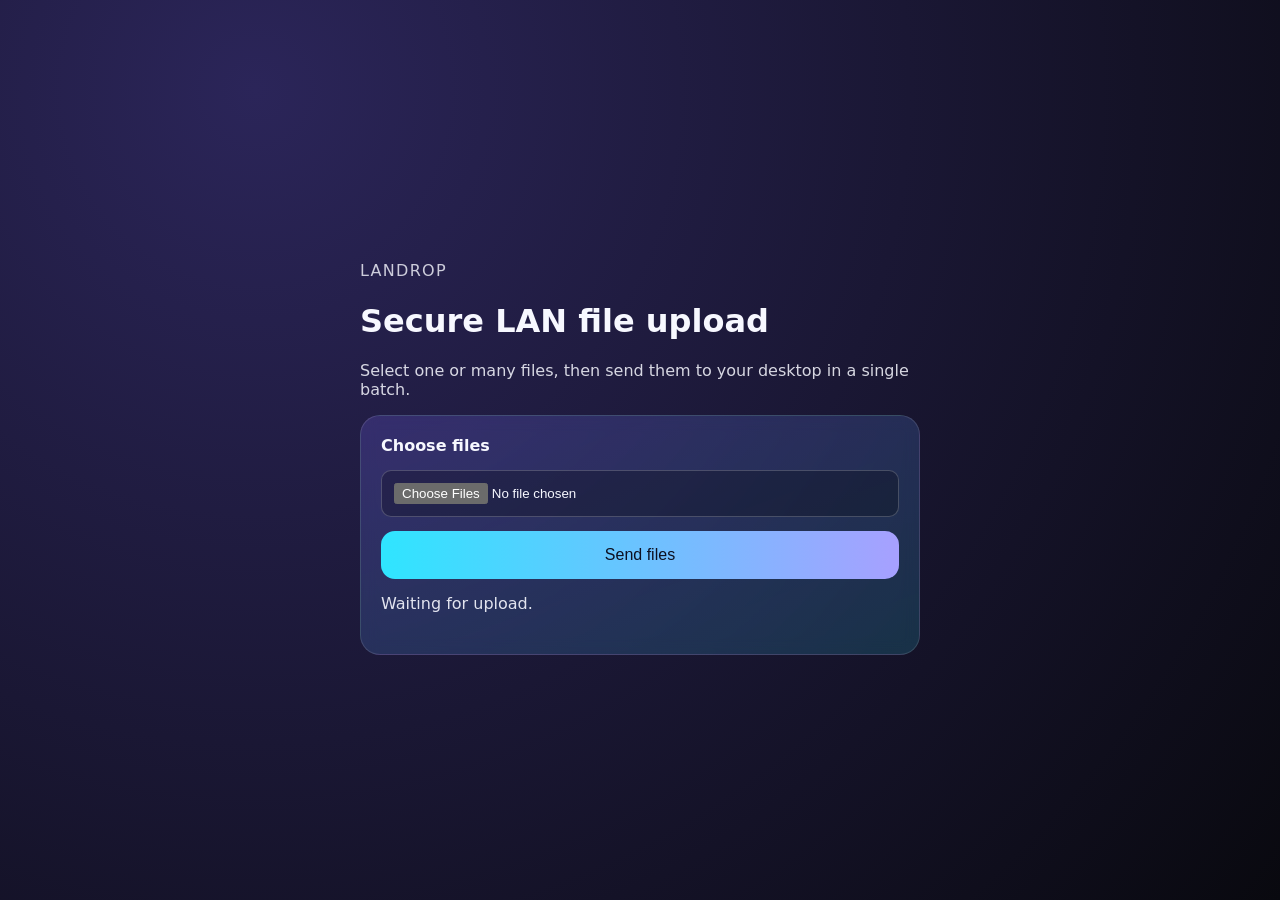
<file: index.html>
<!doctype html>
<html lang="en">
  <head>
    <meta charset="UTF-8" />
    <meta name="viewport" content="width=device-width, initial-scale=1.0" />
    <title>LanDrop Upload</title>
    <link rel="stylesheet" href="frontend.css" />
  </head>
  <body>
    <main class="app">
      <header>
        <p class="eyebrow">LanDrop</p>
        <h1>Secure LAN file upload</h1>
        <p class="sub">Select one or many files, then send them to your desktop in a single batch.</p>
      </header>

      <section class="card">
        <form id="uploadForm" class="upload-form">
          <label for="files" class="file-label">Choose files</label>
          <input id="files" name="files" type="file" multiple required />
          <button id="sendBtn" class="boost" type="submit">Send files</button>
        </form>
        <p id="message" class="message">Waiting for upload.</p>
      </section>
    </main>

    <script src="frontend.js"></script>
  </body>
</html>
</file>
<file: frontend.css>
:root {
  color-scheme: dark;
  --bg: #09090f;
  --card: #151528;
  --text: #f7f8ff;
  --accent: #7f6bff;
  --accent-2: #2fe5ff;
}

* { box-sizing: border-box; }

body {
  margin: 0;
  min-height: 100vh;
  display: grid;
  place-items: center;
  background: radial-gradient(circle at 20% 10%, #2b2559, var(--bg));
  color: var(--text);
  font-family: Inter, system-ui, sans-serif;
}

.app { width: min(92vw, 560px); }
.eyebrow { opacity: .8; letter-spacing: .08em; text-transform: uppercase; }
.sub { opacity: .85; }

.card {
  margin-top: 1rem;
  padding: 1.25rem;
  border-radius: 20px;
  background: linear-gradient(160deg, rgba(127,107,255,.22), rgba(47,229,255,.15));
  border: 1px solid rgba(255,255,255,.12);
  backdrop-filter: blur(8px);
}

.upload-form {
  display: grid;
  gap: .9rem;
}

.file-label { font-weight: 600; }

input[type="file"] {
  width: 100%;
  padding: .75rem;
  border-radius: 10px;
  border: 1px solid rgba(255,255,255,.2);
  background: rgba(0,0,0,.25);
  color: var(--text);
}

.boost {
  width: 100%;
  border: none;
  border-radius: 14px;
  padding: .95rem 1rem;
  font-size: 1rem;
  color: #0d1021;
  background: linear-gradient(90deg, var(--accent-2), #a7a0ff);
  cursor: pointer;
  transition: transform .12s ease, filter .12s ease;
}

.boost:hover { transform: translateY(-1px) scale(1.01); filter: saturate(1.15); }
.boost:active { transform: translateY(1px) scale(0.99); }

.message { margin-top: .9rem; min-height: 1.5rem; opacity: .9; }
.actions { display: grid; gap: .6rem; margin-top: 1rem; }
.secondary { background: linear-gradient(90deg, #8dd1ff, #9ef0de); }
.danger { background: linear-gradient(90deg, #ff8b9a, #ffb782); }
.files-list {
  margin: .8rem 0 0;
  padding-left: 1.2rem;
  opacity: .95;
  max-height: 200px;
  overflow: auto;
}
</file>
